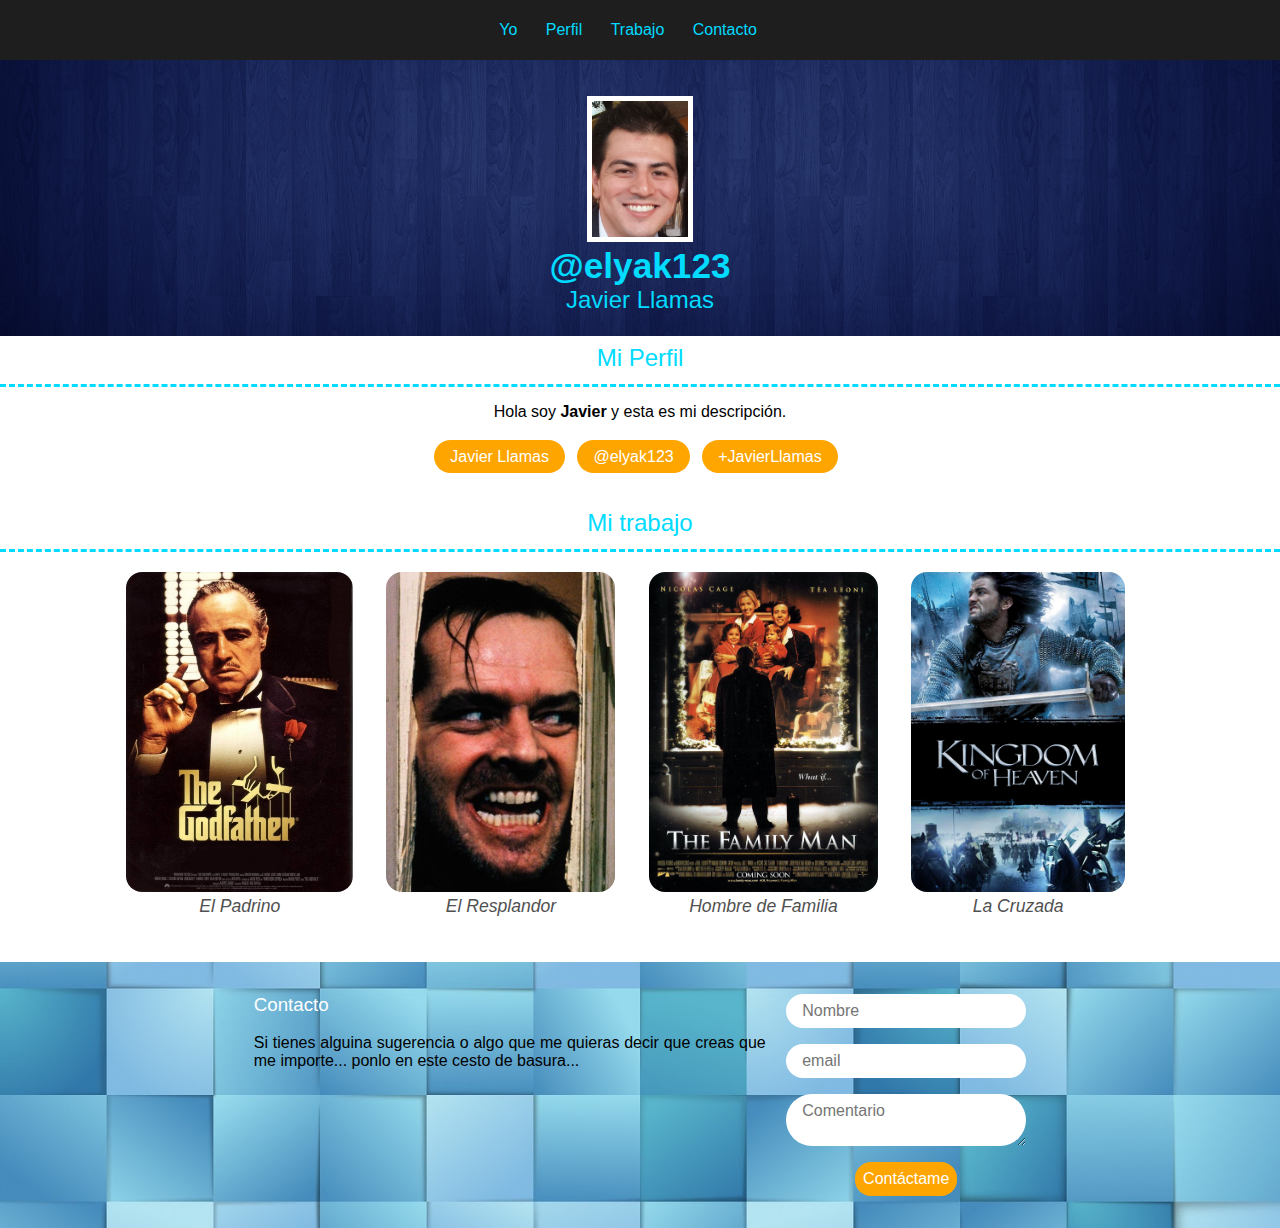
<file: index.html>
<!DOCTYPE html>
<html lang="es">
	<head>
		<title>Portafilio.la</title>
		<meta charset="UTF-8"/>
		<meta name="viewport" content="width=device-width, user-scalable=no">
		<meta name="description" content="Este es el mejor intento que se puede del ejemplo de la clase 2">
		<link href='http://fonts.googleapis.com/css?family=Open+Sans:400,700' rel='stylesheet' type='text/css'>
		<link rel="stylesheet" type="text/css" href="static\normalize.css">
		<link rel="stylesheet" type="text/css" href="static\estilos2.css">
	</head>
	<body>
		<header id="yo" class="Header">
			<nav class="MainMenu">
				<ul class="MainMenu-list">
					<li class="MainMenu-item"><a class="MainMenu-link" href="#yo">Yo</a></li>
					<li class="MainMenu-item"><a class="MainMenu-link" href="#perfil">Perfil</a></li>
					<li class="MainMenu-item"><a class="MainMenu-link" href="#trabajo">Trabajo</a></li>
					<li class="MainMenu-item"><a class="MainMenu-link" href="#contacto">Contacto</a></li>
				</ul>
			</nav>	
				<figure class="Header-imageContainer">
					<center>
						<img src="images/avatar.png" alt="imagen personal" class="Header-image">
						<figcaption class="Header-imageDescription">
							<a href="https://twitter.com/elyak123" target="_blank" class="Header-link">@elyak123</a>
							<p class="Header-name">Javier Llamas</p>
						</figcaption>
					</center>
				</figure>
		</header>
		<section class="Profile">
				<h2 class="Profile-title u-title">Mi Perfil</h2>
				<p class="Profile-description">Hola soy <strong class="Profile-strong">Javier</strong> y <span class="Profile-span">esta</span> es mi descripción.</p>
				<p class="Profile-linkContainer">
					<a class="Profile-link" href="https://www.facebook.com/javier.llamas" target="_blank">Javier Llamas</a>
					<a class="Profile-link" href="https://twitter.com/elyak123" target="_blank">@elyak123</a>
					<a class="Profile-link" target="_blank" href="https://plus.google.com/+JavierLlamasRamirez">+JavierLlamas</a>
				</p>
		</section>
		<section class="Work">
			<h2 class="Work-title u-title" >Mi trabajo</h2>
				<article class="Work-item">
					<figure class="Work-imageContainer">
						<img class="Work-image" src="images/ElPadrinocartel.jpg" alt="descripcion de la imagen 1">
						<figcaption class="Work-imageDescription"> El Padrino</figcaption>
					</figure>
				</article>
				<article class="Work-item">
					<figure class="Work-imageContainer">
						<img class="Work-image" src="images/theshining.jpg" alt="descripcion de la imagen 1">
						<figcaption class="Work-imageDescription">El Resplandor</figcaption>
					<figure/>
				</article>
				<article class="Work-item">
					<figure class="Work-imageContainer">
						<img class="Work-image" src="images/familyman.jpg" alt="descripcion de la imagen 1">
						<figcaption class="Work-imageDescription">Hombre de Familia</figcaption>
					<figure/>
				</article>
				<article class="Work-item">
					<figure class="Work-imageContainer">
						<img class="Work-image" src="images/kingdom.jpg" alt="descripcion de la imagen 1">
						<figcaption class="Work-imageDescription">La Cruzada</figcaption>
					<figure/>
				</article>
		</section>
		<footer class="Footer">
			<div class="Footer-left">
				<div class="Footer-center">
					<h3 class="Footer-title">Contacto</h3>
					<p class="Footter-description">Si tienes alguina sugerencia o algo que me quieras decir que creas que me importe... ponlo en este cesto de basura...</p>
				</div>
			</div>
			<form class="Footer-form">
				<input class="Footer-formInput" type="text" placeholder="Nombre">
				<input class="Footer-formInput" type="email" placeholder="email">
				<textarea class="Footer-textArea" placeholder="Comentario"></textarea>
				<button class="Footer-button" type="submit"> Contáctame</button>
			</form>
		<script type="text/javascript" src="geo.js"></script>
		</footer>
	</body>

<html/>
</file>
